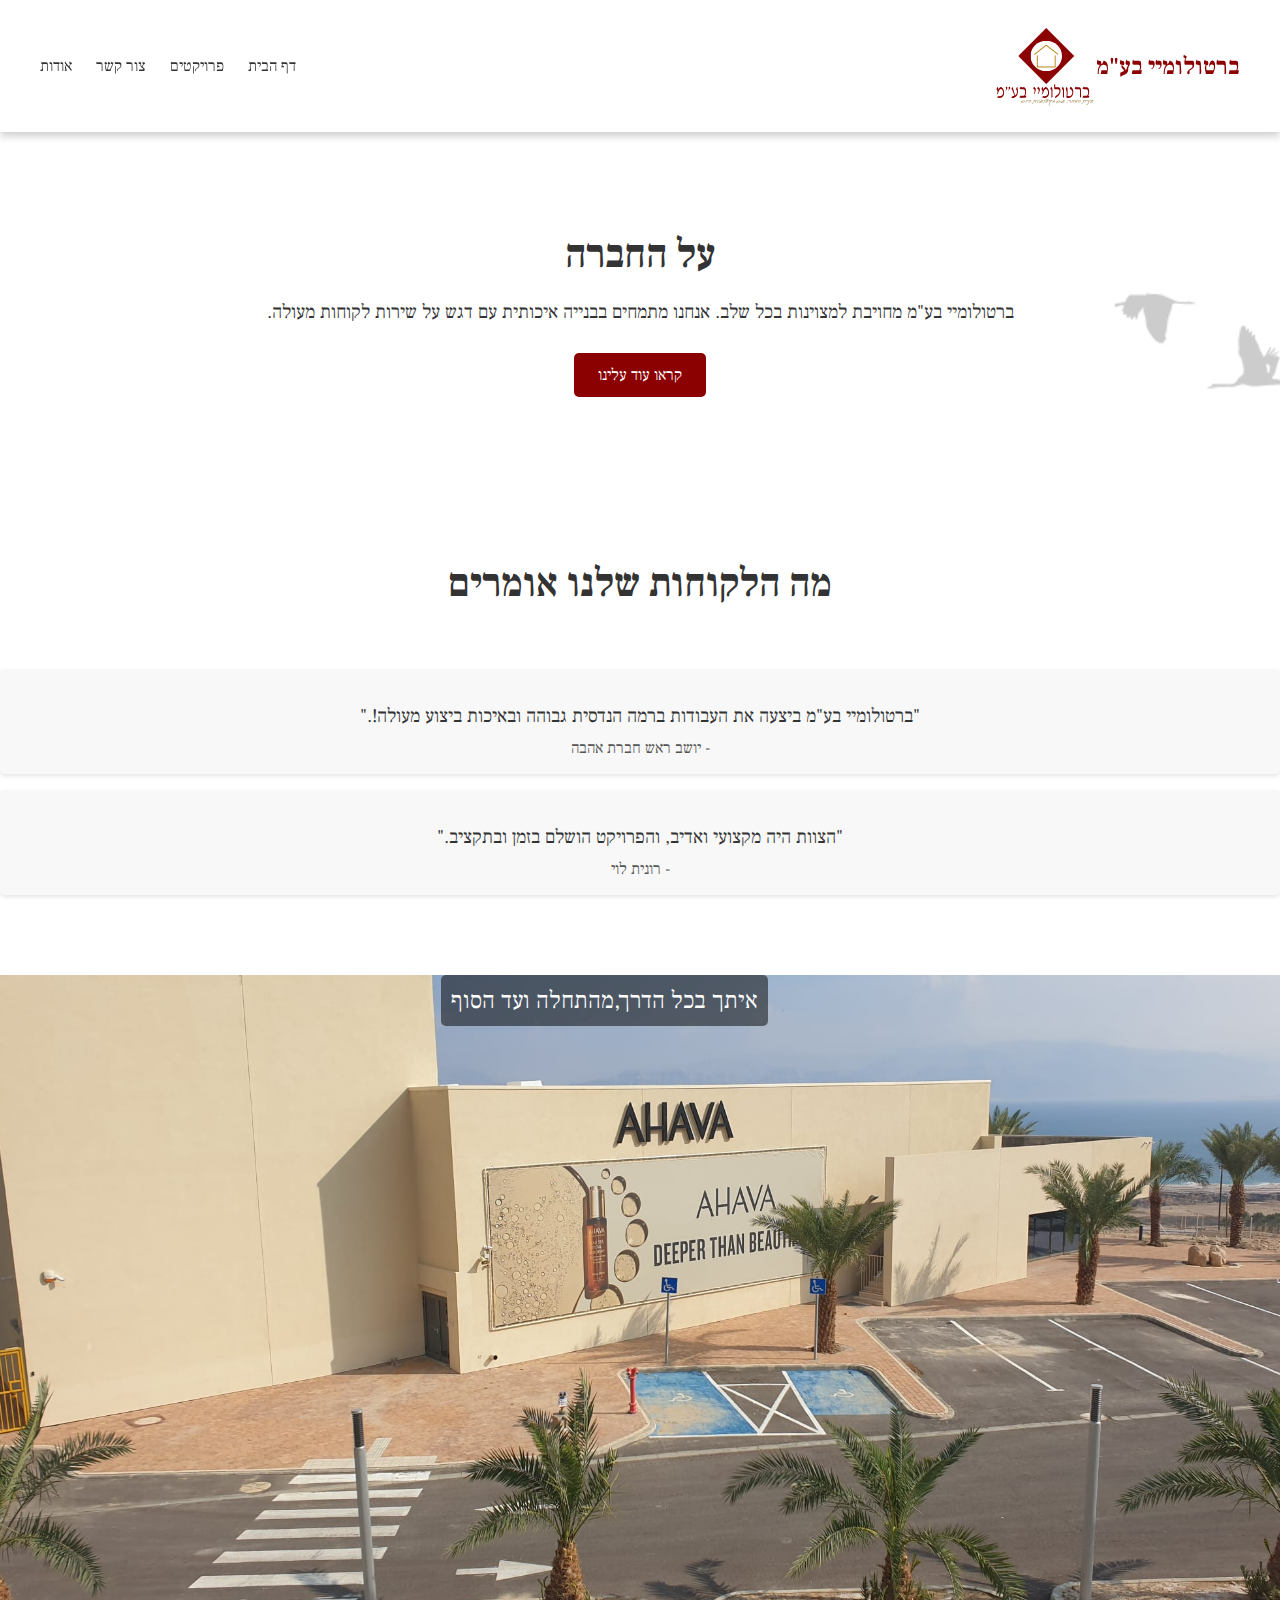
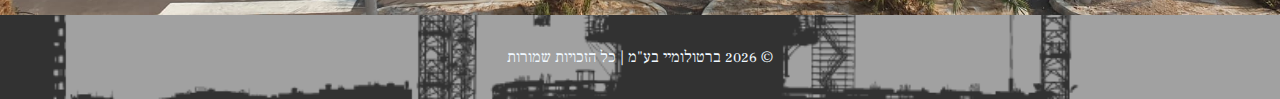
<file: DAD SITE/index.html>
<!DOCTYPE html>
<html lang="he">

<head>
    <link rel="shortcut icon" type="image/x-icon" href="photos\bartolomei LTD-logo big.ico" />
    <link rel="preconnect" href="https://fonts.googleapis.com">
    <link rel="preconnect" href="https://fonts.gstatic.com" crossorigin>
    <link href="https://fonts.googleapis.com/css2?family=Frank+Ruhl+Libre:wght@300..900&display=swap" rel="stylesheet">
    <meta charset="UTF-8">
    <meta name="viewport" content="width=device-width, initial-scale=1.0">
    <title>דף בית-ברטולומיי בע"מ</title>
    <link rel="stylesheet" href="styles.css">
    <link rel="stylesheet" href="styles-index.css">
    <script src="index.js" defer></script>
</head>

<body dir="rtl">

    <header>
        <nav class="navbar">
            <div class="navbar-container">
                <a href="index.html" class="navbar-logo">ברטולומיי בע"מ</a>
                <img src="photos\bartolomei LTD-logo full big.svg" alt="Logo" class="navbar-logo-image">
                <div class="navbar-toggle">☰</div>
                <ul class="navbar-menu">
                    <li class="navbar-item"><a href="index.html" class="navbar-link">דף הבית</a></li>
                    <li class="navbar-item"><a href="projects.html" class="navbar-link">פרויקטים</a></li>
                    <li class="navbar-item"><a href="contact.html" class="navbar-link">צור קשר</a></li>
                    <li class="navbar-item"><a href="about.html" class="navbar-link">אודות</a></li>
                </ul>
            </div>
        </nav>
    </header>


    <!--i honestly dont know what to add here-->
    <section class="about-us">
        <h2>על החברה</h2>
        <p>ברטולומיי בע"מ מחויבת למצוינות בכל שלב. אנחנו מתמחים בבנייה איכותית עם דגש על שירות לקוחות מעולה.</p>
        <a href="about.html" class="cta-button">קראו עוד עלינו</a>
    </section>

    <section class="testimonials">
        <h2>מה הלקוחות שלנו אומרים</h2>
        <div class="testimonial">
            <p>"ברטולומיי בע"מ ביצעה את העבודות ברמה הנדסית גבוהה ובאיכות ביצוע מעולה!."</p>
            <span>- יושב ראש חברת אהבה</span>

        </div>
        <div class="testimonial">
            <p>"הצוות היה מקצועי ואדיב, והפרויקט הושלם בזמן ובתקציב."</p>
            <span>- רונית לוי</span>
        </div>
    </section>

    <div class="slider">
        <div class="slides">
            <div class="slide active">
                <img src="photos\WhatsApp Image 2024-07-19 at 22.43.58.jpeg" alt="Image 1">
                <div class="text">מחויבות למצוינות בכל שלב</div>
            </div>
            <div class="slide">
                <img src="photos\WhatsApp Image 2024-07-19 at 22.35.05.jpeg" alt="Image 2">
                <div class="text">איתך בכל הדרך,מהתחלה ועד הסוף</div>
            </div>
            <div class="slide">
                <img src="photos\WhatsApp Image 2024-07-19 at 22.43.01.jpeg" alt="Image 3">
                <div class="text">"שירות הכי טוב שאפשר לקבל"</div>
            </div>
        </div>
    </div>

    <footer align="center">
        <p>&copy; <span id="footer-year"></span> ברטולומיי בע"מ | כל הזכויות שמורות</p>
    </footer>





</body>

</html>
</file>
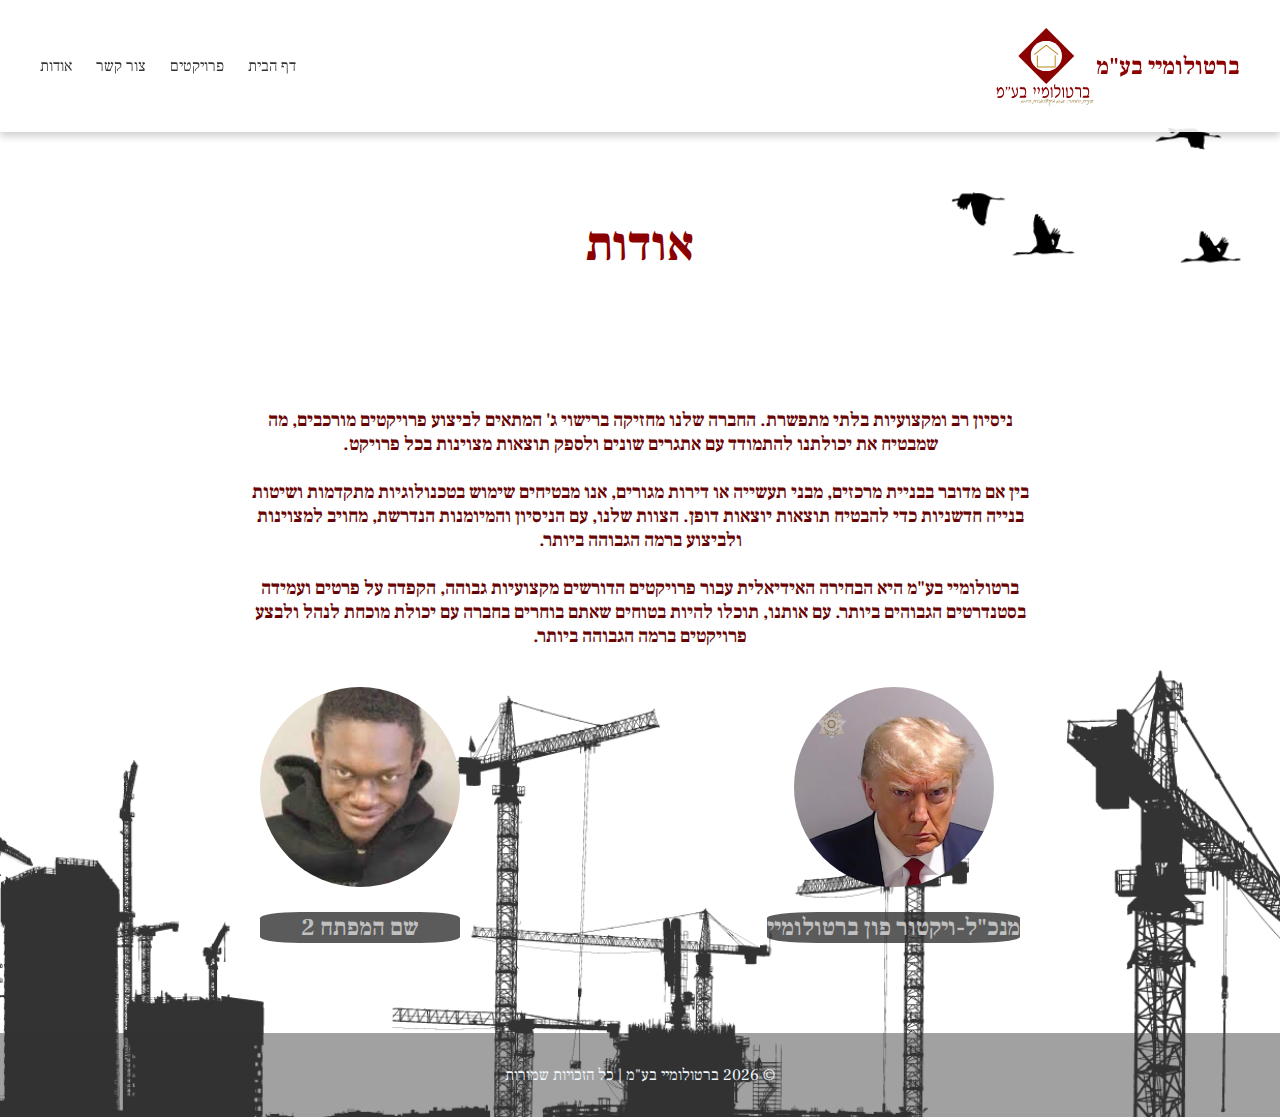
<file: DAD SITE/about.html>
<!DOCTYPE html>
<html lang="en">

<head>
    <link rel="shortcut icon" type="image/x-icon" href="photos\bartolomei LTD-logo big.ico" />
    <link rel="preconnect" href="https://fonts.googleapis.com">
    <link rel="preconnect" href="https://fonts.gstatic.com" crossorigin>
    <link href="https://fonts.googleapis.com/css2?family=Frank+Ruhl+Libre:wght@300..900&display=swap" rel="stylesheet">
    <meta charset="UTF-8">
    <meta name="viewport" content="width=device-width, initial-scale=1.0">
    <title>אודות - ברטולומיי בע"מ</title>
    <link rel="stylesheet" href="styles.css">
    <link rel="stylesheet" href="styles-about.css">
    <script defer src="index.js"></script>

</head>

<body dir="rtl">
    <header>
        <nav class="navbar">
            <div class="navbar-container">
                <a href="index.html" class="navbar-logo">ברטולומיי בע"מ</a>
                <img src="photos\bartolomei LTD-logo full big.svg" alt="Logo" class="navbar-logo-image">
                <div class="navbar-toggle">☰</div>
                <ul class="navbar-menu">
                    <li class="navbar-item"><a href="index.html" class="navbar-link">דף הבית</a></li>
                    <li class="navbar-item"><a href="projects.html" class="navbar-link">פרויקטים</a></li>
                    <li class="navbar-item"><a href="contact.html" class="navbar-link">צור קשר</a></li>
                    <li class="navbar-item"><a href="about.html" class="navbar-link">אודות</a></li>
                </ul>
            </div>
        </nav>
    </header>


    <section class="about-section">
        <div class="container">
            <h1 class="about-h1"><b>אודות</b></h1>
            <br>
            <br><br><br>
            <p class="about-text">
                ניסיון רב ומקצועיות בלתי מתפשרת. החברה שלנו מחזיקה ברישוי ג' המתאים לביצוע פרויקטים מורכבים, מה שמבטיח
                את
                יכולתנו להתמודד עם אתגרים שונים ולספק תוצאות מצוינות בכל פרויקט.
                <br>
                <br>
                בין אם מדובר בבניית מרכזים, מבני תעשייה או דירות מגורים, אנו מבטיחים שימוש בטכנולוגיות מתקדמות ושיטות
                בנייה חדשניות כדי להבטיח תוצאות יוצאות דופן. הצוות שלנו, עם הניסיון והמיומנות הנדרשת, מחויב למצוינות
                ולביצוע ברמה הגבוהה ביותר.
                <br>
                <br>
                ברטולומיי בע"מ היא הבחירה האידיאלית עבור פרויקטים הדורשים מקצועיות גבוהה, הקפדה על פרטים ועמידה
                בסטנדרטים הגבוהים ביותר. עם אותנו, תוכלו להיות בטוחים שאתם בוחרים בחברה עם יכולת מוכחת לנהל ולבצע
                פרויקטים ברמה הגבוהה ביותר.


            </p>
            <div class="team-members">
                <div class="team-member">
                    <img src="photos\8a78038c24a84b58846d4024c2e25136.jpg" alt="CEO">
                    <h2 class="about-h2">מנכ"ל-ויקטור פון ברטולומיי</h2>
                </div>
                <div class="team-member">
                    <img src="photos\images.jpg" alt="Team Member 2">
                    <h2 class="about-h2">שם המפתח 2</h2>
                </div>
                <!-- if i will have to add more imma kms -->
            </div>
        </div>
    </section>

    <footer align="center">
        <p>&copy; <span id="footer-year"></span> ברטולומיי בע"מ | כל הזכויות שמורות</p>
    </footer>
</body>

</html>
</file>
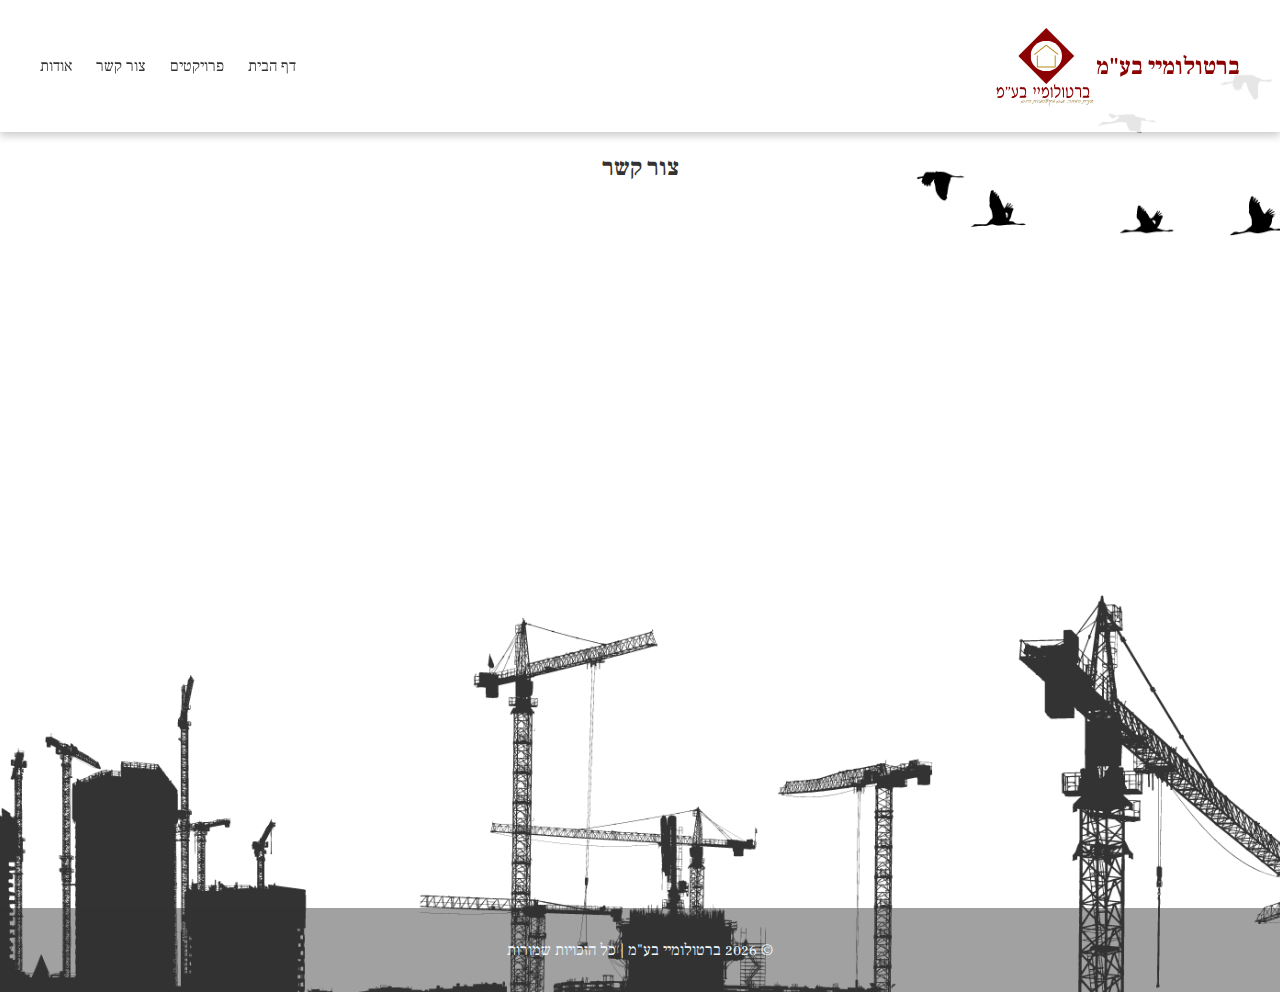
<file: DAD SITE/contact.html>
<!DOCTYPE html>
<html lang="he">

<head>
  <link rel="shortcut icon" type="image/x-icon" href="photos\bartolomei LTD-logo big.ico" />
  <meta charset="UTF-8">
  <meta name="viewport" content="width=device-width, initial-scale=1.0">
  <title>צור קשר - ברטולומיי בע"מ</title>
  <link rel="preconnect" href="https://fonts.googleapis.com">
  <link rel="preconnect" href="https://fonts.gstatic.com" crossorigin>
  <link href="https://fonts.googleapis.com/css2?family=Frank+Ruhl+Libre:wght@300..900&display=swap" rel="stylesheet">
  <link rel="stylesheet" href="styles.css">
  <script src="index.js" defer></script>
</head>

<body dir="rtl">

  <header>
    <nav class="navbar">
      <div class="navbar-container">
        <a href="index.html" class="navbar-logo">ברטולומיי בע"מ</a>
        <img src="photos\bartolomei LTD-logo full big.svg" alt="Logo" class="navbar-logo-image">
        <div class="navbar-toggle">☰</div>
        <ul class="navbar-menu">
          <li class="navbar-item"><a href="index.html" class="navbar-link">דף הבית</a></li>
          <li class="navbar-item"><a href="projects.html" class="navbar-link">פרויקטים</a></li>
          <li class="navbar-item"><a href="contact.html" class="navbar-link">צור קשר</a></li>
          <li class="navbar-item"><a href="about.html" class="navbar-link">אודות</a></li>
        </ul>
      </div>
    </nav>
  </header>



  <main>
    <h2 align="center">צור קשר</h2>
    <iframe src="https://forms.gle/9kezz8yrLWCRyCPP9" width="100%" height="700" frameborder="0" marginheight="0"
      marginwidth="0">Loading...</iframe>
  </main>

  <footer align="center">
    <p>&copy; <span id="footer-year"></span> ברטולומיי בע"מ | כל הזכויות שמורות</p>
  </footer>

</body>

</html>
</file>
<file: DAD SITE/styles.css>
/*my main css, without it this looks like shit*/

body {
    min-height: 100vh;
    font-family: "Frank Ruhl Libre", sans-serif;
    background-image: url("photos/bartolomei.png");
    background-position: center;
    background-repeat: no-repeat;
    background-size: cover;
    color: #333;
    margin: 0;
    padding: 0;
}

footer {
    margin-top: auto;
    background-color: #33333375;
    padding: 1em;
    color: aliceblue;
    clear: both;
}

/*damn i need a nav bar */
.navbar-logo {
    font-size: 1.5em;
    color: #8B0000;
    text-decoration: none;
    font-weight: bold;
    display: flex;
    align-items: center;
}

.navbar-logo-image {
    height: 100px;
    margin-left: auto;
}

.navbar {
    background-color: rgba(255, 255, 255, 0.9);
    box-shadow: 0 4px 8px rgba(0, 0, 0, 0.2);
    position: sticky;
    top: 0;
    width: 100%;
    z-index: 1000;
}

.navbar-container {
    display: flex;
    justify-content: space-between;
    align-items: center;
    max-width: 1200px;
    margin: 0 auto;
    padding: 1em 2em;
}

.navbar-logo {
    font-size: 1.5em;
    color: #8B0000;
    text-decoration: none;
    font-weight: bold;
}

.navbar-menu {
    list-style: none;
    display: flex;
    gap: 1.5em;
    margin: 0;
    padding: 0;
}

.navbar-item {
    position: relative;
}

.navbar-link {
    text-decoration: none;
    color: #333;
    font-size: 1em;
    transition: color 0.3s;
}

.navbar-link:hover {
    color: #8B0000;
}

.navbar-toggle {
    display: none;
    cursor: pointer;
    font-size: 1.5em;
    color: #333;
}

/* Mobile Responsive */
@media (max-width: 768px) {
    body {
        background-size: contain;
    }

    footer {
        font-size: 0.9em;
    }

    .navbar-container {
        flex-direction: column;
    }

    .navbar-menu {
        flex-direction: column;
        width: 100%;
        display: none;
        text-align: center;
    }

    .navbar-menu.active {
        display: flex;
    }

    .navbar-toggle {
        display: block;
    }
}

@media (min-width: 769px) {
    .navbar-menu {
        display: flex !important;
    }
}
</file>
<file: DAD SITE/styles-index.css>
.slider {
    position: relative;
    max-width: 100%;
    height: 40em;
    margin: auto;
    overflow: hidden;
}

.slides {
    position: relative;
    width: 100%;
    height: 100%;

}

.slide {
    position: absolute;
    width: 100%;
    height: 100%;
    opacity: 0;
    transition: opacity 1s;
}

.slide img {
    width: 100%;
    height: 100%;
    object-fit: cover;
}

.text {
    position: absolute;
    top: 0;

    right: 40%;
    color: white;
    font-size: 24px;
    background-color: rgba(0, 0, 0, 0.5);
    padding: 10px;
    border-radius: 5px;
}

.active {
    opacity: 1;
}



.about-section {
    padding: 50px 0;
    text-align: center;
}

.container {
    max-width: 800px;
    margin: 0 auto;
}

.team-members {
    display: flex;
    justify-content: space-between;
    flex-wrap: wrap;
}

.team-member {
    color: #d00101;
    margin: 20px;
}

.team-member img {
    width: 200px;
    height: 200px;
    object-fit: cover;
    border-radius: 50%;
}


.about-h1 {
    color: #8B0000;
    font-size: 3rem;

}

.about-text {
    font-weight: bolder;
    font-size: 1.2em;
    color: #690404;

}

.about-h2 {
    color: #c0c0c0;
    border-radius: 20%;
    background-color: #333333cd;
}

/*this is for the index damn i need a reak and my code is messy*/
.hero {
    text-align: center;
    padding: 4em 0;
    background-color: rgba(255, 255, 255, 0.8);
}

.hero h1 {
    font-size: 3em;
    margin-bottom: 0.5em;
}

.hero p {
    font-size: 1.2em;
    margin-bottom: 1.5em;
}

.cta-button {
    display: inline-block;
    padding: 0.75em 1.5em;
    font-size: 1em;
    color: white;
    background-color: #8B0000;
    text-decoration: none;
    border-radius: 5px;
    transition: background-color 0.3s;
}

.cta-button:hover {
    background-color: #600000;
}



.about-us {
    text-align: center;
    padding: 4em 0;
    background-color: rgba(255, 255, 255, 0.8);
}

.about-us h2 {
    font-size: 2.5em;
    margin-bottom: 0.5em;
}

.about-us p {
    font-size: 1.2em;
    margin-bottom: 1.5em;
}

.about-us .cta-button {
    display: inline-block;
    padding: 0.75em 1.5em;
    font-size: 1em;
    color: white;
    background-color: #8B0000;
    text-decoration: none;
    border-radius: 5px;
    transition: background-color 0.3s;
}

.about-us .cta-button:hover {
    background-color: #600000;
}

.testimonials {
    text-align: center;
    padding: 4em 0;
    background-color: rgba(255, 255, 255, 0.8);
}

.testimonials h2 {
    font-size: 2.5em;
    margin-bottom: 1.5em;
}

.testimonial {
    margin: 1em 0;
    padding: 1em;
    background-color: #f8f8f8;
    border-radius: 5px;
    box-shadow: 0 2px 4px rgba(0, 0, 0, 0.1);
}

.testimonial p {
    font-size: 1.2em;
    margin-bottom: 0.5em;
}

.testimonial span {
    display: block;
    font-size: 1em;
    color: #555;
}
</file>
<file: DAD SITE/styles-about.css>
.about-section {
    padding: 50px 0;
    text-align: center;
}

.container {
    max-width: 800px;
    margin: 0 auto;
}

.team-members {
    display: flex;
    justify-content: space-between;
    flex-wrap: wrap;
}

.team-member {
    color: #d00101;
    margin: 20px;
}

.team-member img {
    width: 200px;
    height: 200px;
    object-fit: cover;
    border-radius: 50%;
}


.about-h1 {
    color: #8B0000;
    font-size: 3rem;

}

.about-text {
    font-weight: bolder;
    font-size: 1.2em;
    color: #690404;

}

.about-h2 {
    color: #c0c0c0;
    border-radius: 20%;
    background-color: #333333cd;
}
</file>
